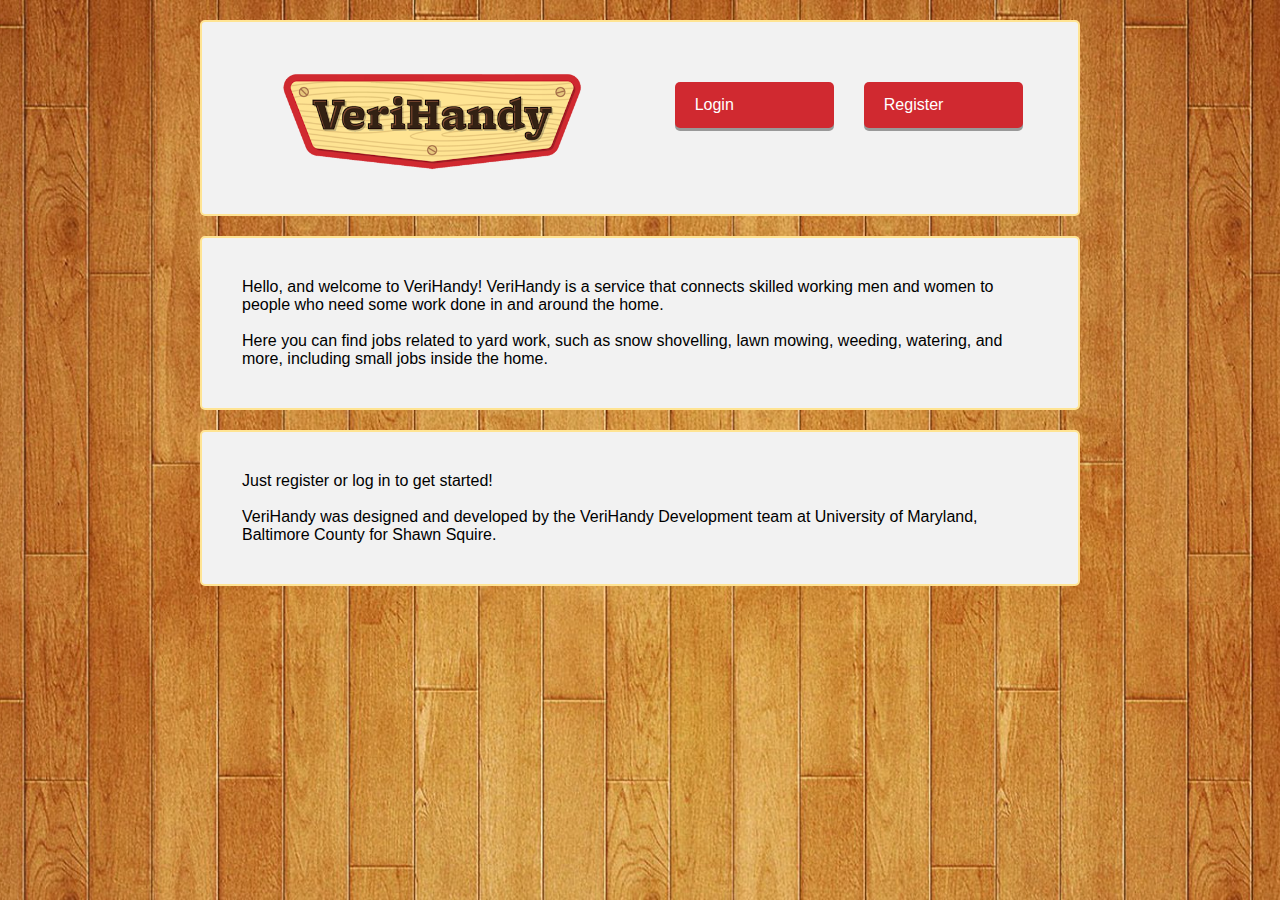
<file: Code/index.html>
<!DOCTYPE html>
<html>
	<head>
		<title>VeriHandy</title>
		<meta name="viewport" content="width=device-width, initial-scale=1">
		<link rel="stylesheet" type="text/css" href="styles.css">
		<link rel="icon" href="fav.png" type="image/png" sizes="16x16">
	</head>
	
	<body>
		<div id="bglayer">
			<div style="overflow: auto;">
				<img class="logo" src="site_logo_small.png" width="250">
				<a href="register.html"><div id="link">Register</div></a>
				<a href="login.html"><div id="link">Login</div></a>
			</div>
		</div>

		<div id="bglayer">
			Hello, and welcome to VeriHandy! VeriHandy is a service that connects skilled working men and women to people who need some work done in and around the home.<br><br>
			Here you can find jobs related to yard work, such as snow shovelling, lawn mowing, weeding, watering, and more, including small jobs inside the home.<br>
		</div>
		
		<div id="bglayer">
			Just register or log in to get started!<br><br>
			VeriHandy was designed and developed by the VeriHandy Development team at University of Maryland, Baltimore County for Shawn Squire.<br>
		</div>
	</body>
</html>
</file>
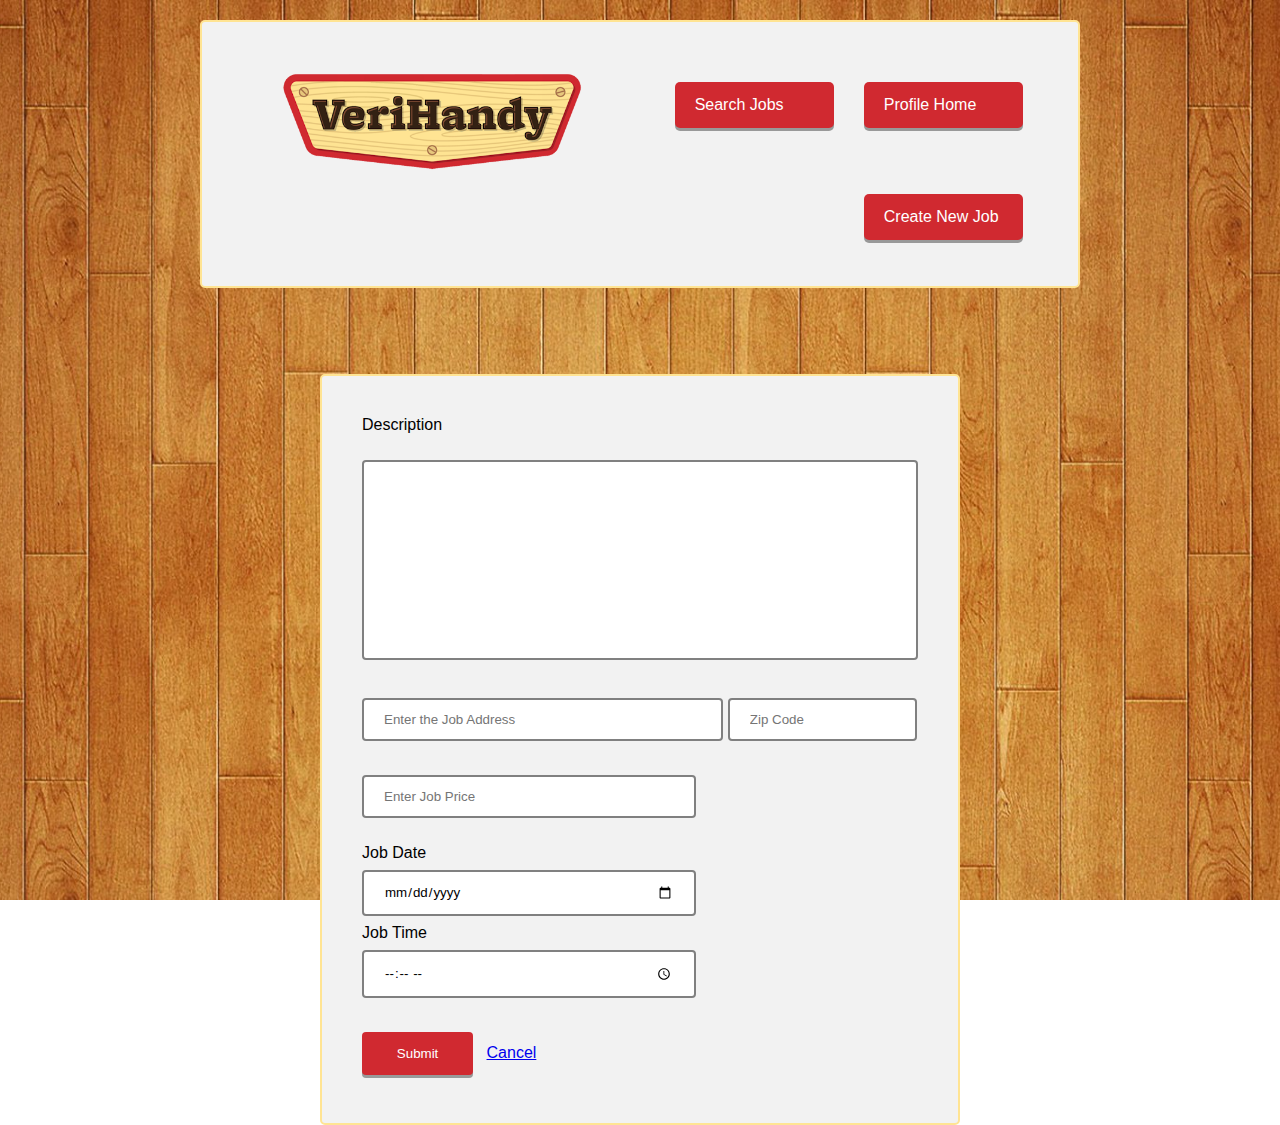
<file: Code/createjob.html>
<!DOCTYPE html>
<html>
	<head>
		<title>VeriHandy - Create Job</title>
		<meta name="viewport" content="width=device-width, initial-scale=1">
		<link rel="stylesheet" type="text/css" href="styles.css">
		<link rel="icon" href="fav.png" type="image/png" sizes="16x16">
	</head>
	<body>
<div id="bglayer">
	<div style="overflow: auto;">
		<a href="home.php"><img class="logo" src="site_logo_small.png" width="250"></a>
		<a href="home.php"><div id="link">Profile Home</div></a>
		<a href="joblist.php"><div id="link">Search Jobs</div></a>
		<a href="createjob.html"><div id="link">Create New Job</div></a><br><br><br><br><br>
	</div>
</div>
<br>
<br>
		<div id="login">
		<form action="createjob.php" method="post">
			Description<br><br><textarea id="box" style="height: 200px" name="description" maxlength="512" required></textarea><br><br>
			<input type="text" id="box" style="width: 65%"name="address" placeholder="Enter the Job Address" required>
			<input type="text" id="box" style="width: 34%" name="zip" placeholder="Zip Code" required><br><br>
			<input type="number" id="box" style="width: 60%" min="0" step="0.01" data-number-to-fixed="2" data-number-stepfactor="100" name="price" placeholder="Enter Job Price" required><br><br>
			Job Date<br><input type="date" id="box" style="width: 60%" name="date" required><br>
			Job Time<br><input type="time" id="box" style="width: 60%" name="time" required><br><br>
			<input type="submit" value="Submit" id="submit">&nbsp;&nbsp;&nbsp;<a href="home.php">Cancel</a>
		</form>
		</div>
	</body>
</html>
</file>
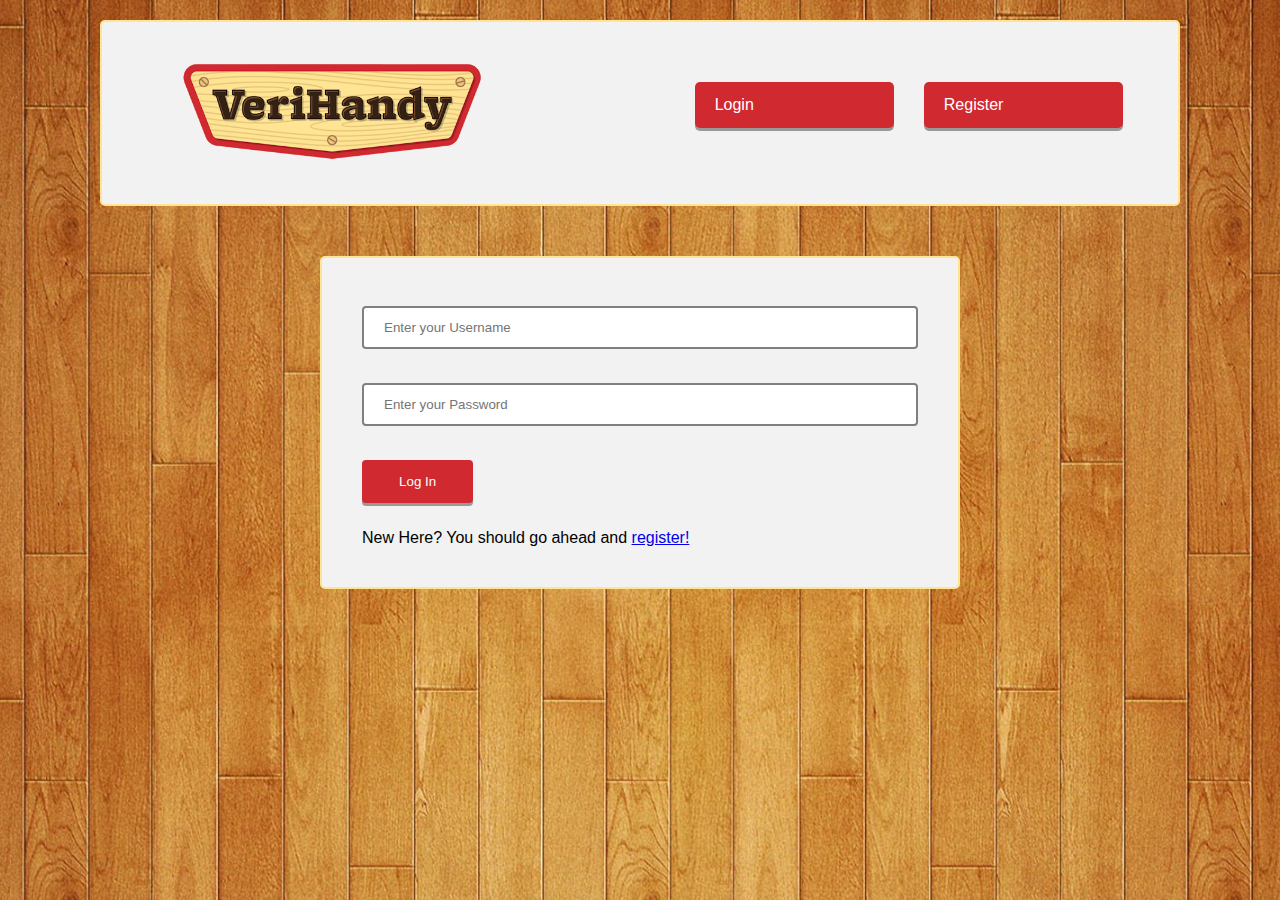
<file: Code/login.html>
<!DOCTYPE html>
<html>
<head>
  <title>VeriHandy - Login</title>
  <link rel="stylesheet" type="text/css" href="styles.css">
  <link rel="icon" href="fav.png" type="image/png" sizes="16x16">
</head>
<body>
 <div id="bglayer" style="margin: 20px 100px 0px 100px;">
			<div style="overflow: auto;">
				<a href="index.php"><img src="site_logo_small.png" width="300" style="margin-left: 40px;"></a>
				<a href="register.html"><div id="link">Register</div></a>
				<a href="login.html"><div id="link">Login</div></a>
			</div>
		</div>
  <div id="login">
    <form action="login.php" method="post">
      <input type="text" id="box" name="user" placeholder="Enter your Username" required=""><br>
      <br>
      <input type="password" id="box" name="pass" placeholder="Enter your Password" required=""><br>
      <br>
      <input type="submit" value="Log In">
    </form><br>
    New Here? You should go ahead and <a href="register.html">register!</a>
  </div>
</body>
</html>
</file>
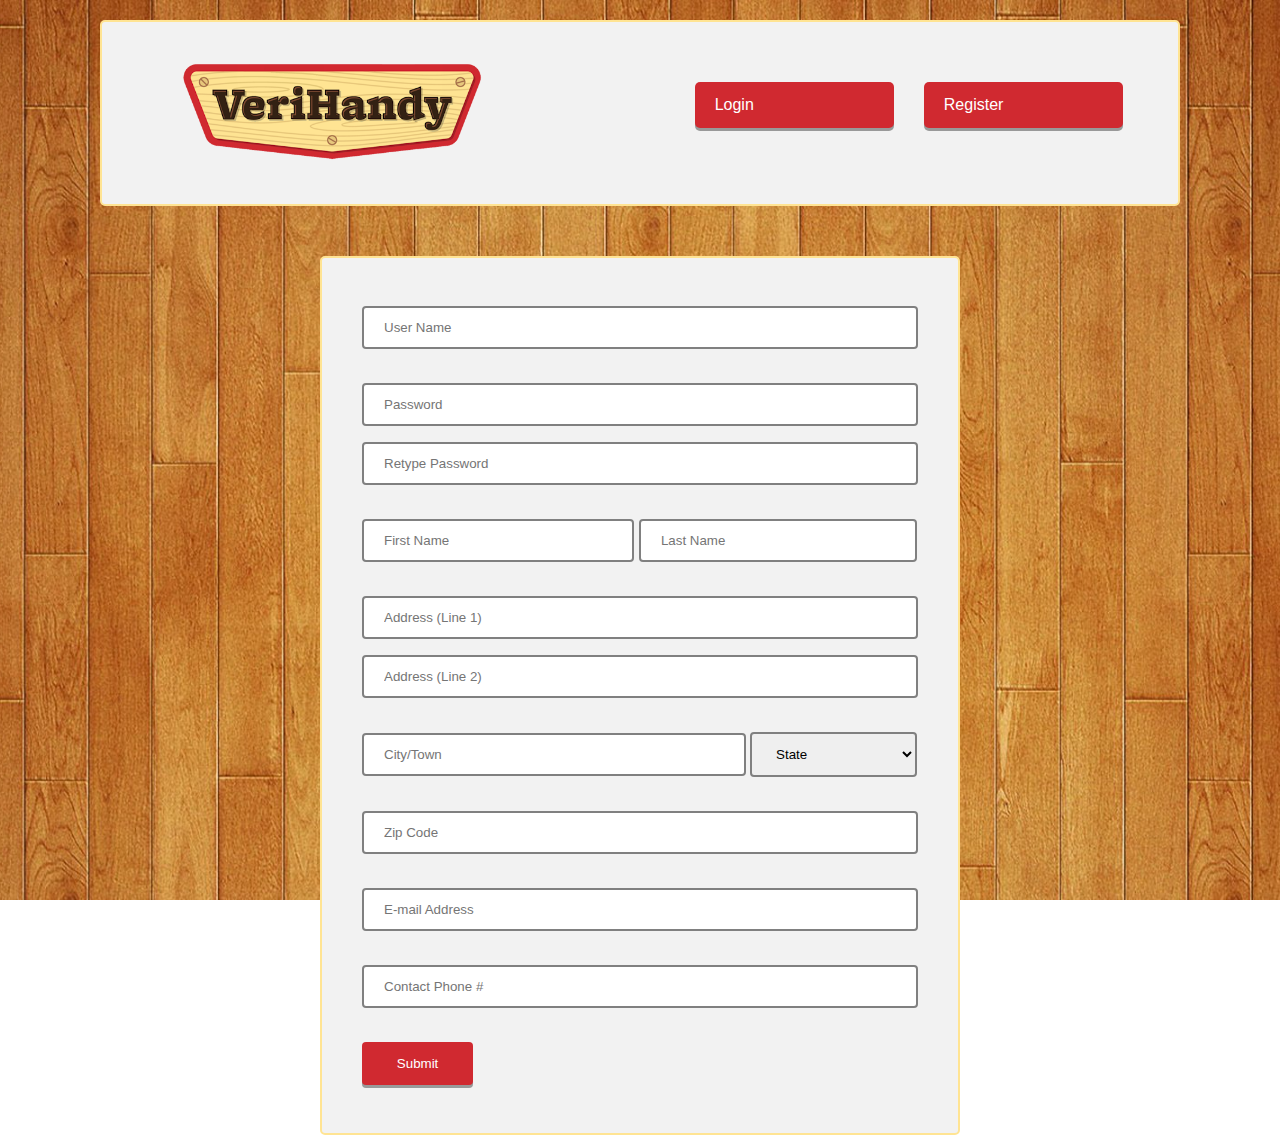
<file: Code/register.html>
<!DOCTYPE html>
<html>
<head>
  <title>VeriHandy - Register</title>
  <link rel="stylesheet" type="text/css" href="styles.css">
  <link rel="icon" href="fav.png" type="image/png" sizes="16x16">
  <style type="text/css">
  select.c4 {width: 30%}
  input.c3 {width: 69%}
  input.c2 {width: 50%}
  input.c1 {width: 49%}
  </style>
</head>
<body>
<div id="bglayer" style="margin: 20px 100px 0px 100px;">
			<div style="overflow: auto;">
				<a href="index.php"><img src="site_logo_small.png" width="300" style="margin-left: 40px;"></a>
				<a href="register.html"><div id="link">Register</div></a>
				<a href="login.html"><div id="link">Login</div></a>
			</div>
		</div>
  <div id="login">
    <form action="register.php" method="post">
      <input type="text" id="box" name="user" placeholder="User Name" pattern="[A-Za-z0-9-_\.]{3,24}" required title="Username must be between 3 and 24 characters, using letters, numbers, underscores, dashes, or periods."><br>
      <br>
      <input type="password" id="box" name="pass" placeholder="Password" pattern=".{6,24}" required title="Password must be between 6 and 24 characters."><br>
	  <input type="password" id="box" name="pass2" placeholder="Retype Password" pattern=".{6,24}" required title="Password must be between 6 and 24 characters."><br>
      <br>
      <input type="text" id="box" class="c1" name="first" placeholder="First Name" pattern="[A-Za-z-']+" required title="Name must only be letters, dashes, and apostrophes.">
      <input type="text" id="box" class="c2" name="last" placeholder="Last Name" pattern="[A-Za-z-']+" required title="Name must only be letters, dashes, and apostrophes."><br>
      <br>
      <input type="text" id="box" name="address1" placeholder="Address (Line 1)" pattern="[1-9][0-9]{0,4} [A-Za-z- \.]+" required title="House number must precede street name"><br>
      <input type="text" id="box" name="address2" placeholder="Address (Line 2)"><br>
      <br>
      <input type="text" id="box" class="c3" name="city" placeholder="City/Town" required> <select id="box" class="c4" name="state" required>
        <option value="" disabled selected>
		State
		</option>
		<option value="AL">
          Alabama
        </option>
        <option value="AK">
          Alaska
        </option>
        <option value="AZ">
          Arizona
        </option>
        <option value="AR">
          Arkansas
        </option>
        <option value="CA">
          California
        </option>
        <option value="CO">
          Colorado
        </option>
        <option value="CT">
          Connecticut
        </option>
        <option value="DE">
          Delaware
        </option>
        <option value="DC">
          District Of Columbia
        </option>
        <option value="FL">
          Florida
        </option>
        <option value="GA">
          Georgia
        </option>
        <option value="HI">
          Hawaii
        </option>
        <option value="ID">
          Idaho
        </option>
        <option value="IL">
          Illinois
        </option>
        <option value="IN">
          Indiana
        </option>
        <option value="IA">
          Iowa
        </option>
        <option value="KS">
          Kansas
        </option>
        <option value="KY">
          Kentucky
        </option>
        <option value="LA">
          Louisiana
        </option>
        <option value="ME">
          Maine
        </option>
        <option value="MD">
          Maryland
        </option>
        <option value="MA">
          Massachusetts
        </option>
        <option value="MI">
          Michigan
        </option>
        <option value="MN">
          Minnesota
        </option>
        <option value="MS">
          Mississippi
        </option>
        <option value="MO">
          Missouri
        </option>
        <option value="MT">
          Montana
        </option>
        <option value="NE">
          Nebraska
        </option>
        <option value="NV">
          Nevada
        </option>
        <option value="NH">
          New Hampshire
        </option>
        <option value="NJ">
          New Jersey
        </option>
        <option value="NM">
          New Mexico
        </option>
        <option value="NY">
          New York
        </option>
        <option value="NC">
          North Carolina
        </option>
        <option value="ND">
          North Dakota
        </option>
        <option value="OH">
          Ohio
        </option>
        <option value="OK">
          Oklahoma
        </option>
        <option value="OR">
          Oregon
        </option>
        <option value="PA">
          Pennsylvania
        </option>
        <option value="RI">
          Rhode Island
        </option>
        <option value="SC">
          South Carolina
        </option>
        <option value="SD">
          South Dakota
        </option>
        <option value="TN">
          Tennessee
        </option>
        <option value="TX">
          Texas
        </option>
        <option value="UT">
          Utah
        </option>
        <option value="VT">
          Vermont
        </option>
        <option value="VA">
          Virginia
        </option>
        <option value="WA">
          Washington
        </option>
        <option value="WV">
          West Virginia
        </option>
        <option value="WI">
          Wisconsin
        </option>
        <option value="WY">
          Wyoming
        </option>
      </select><br>
      <br>
      <input type="text" id="box" name="zip" placeholder="Zip Code" pattern="[0-9]{5}" required title="Must be 5 digits"><br>
      <br>
      <input type="email" id="box" name="email" placeholder="E-mail Address" required><br>
      <br>
      <input type="tel" id="box" name="tel" placeholder="Contact Phone #" required><br>
      <br>
      <input type="submit" value="Submit" id="submit">
    </form>
  </div>
</body>
</html>
</file>
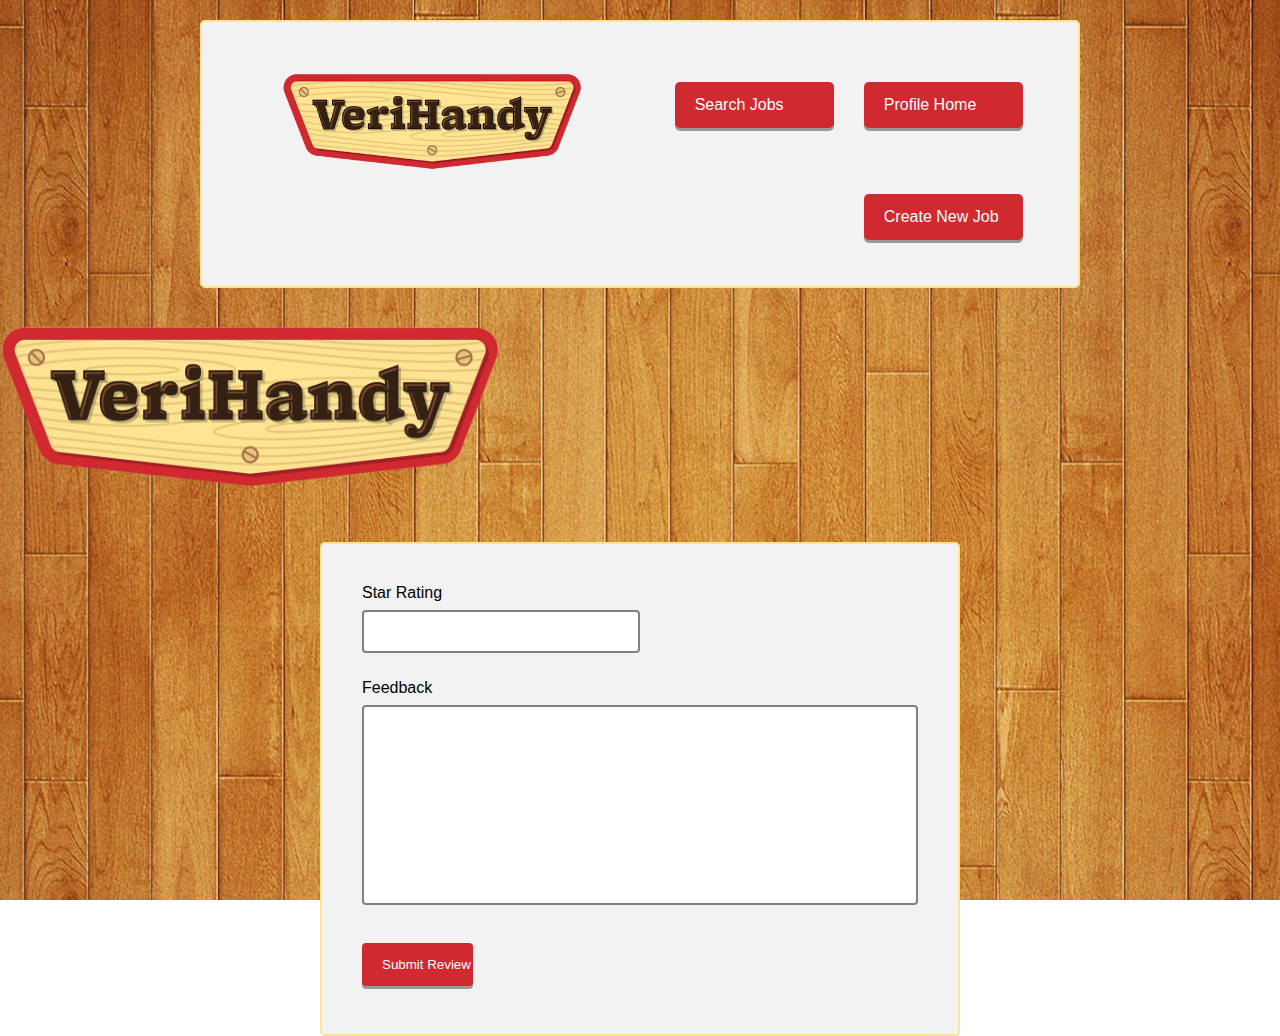
<file: Code/review.html>
<!DOCTYPE html>
<html>
	<head>
		<title>VeriHandy - Submit Review</title>
		<meta name="viewport" content="width=device-width, initial-scale=1">
		<link rel="stylesheet" type="text/css" href="styles.css">
		<link rel="icon" href="fav.png" type="image/png" sizes="16x16">
	</head>
	<body>
<div id="bglayer">
	<div style="overflow: auto;">
		<a href="home.php"><img class="logo" src="site_logo_small.png" width="250"></a>
		<a href="home.php"><div id="link">Profile Home</div></a>
		<a href="joblist.php"><div id="link">Search Jobs</div></a>
		<a href="create_job.php"><div id="link">Create New Job</div></a><br><br><br><br><br>
	</div>
</div>
<br>
<br>

		<div id="head">
		<img src="site_logo.png" alt="Logo" width="500"></div>
		<div id="login">
		<form action="review.php" method="post">
			Star Rating<br><input type="number" min="1" max="5" step="1" id="box" style="width: 50%;" name="starRating" required><br><br>
			Feedback<br><textarea id="box" style="height: 200px" name="description" maxlength="512" required></textarea><br><br>
			<input type="submit" value="Submit Review" id="submit">
		</form>
		</div>
	</body>
</html>
</file>
<file: Code/styles.css>
* {
    box-sizing: border-box;
    font-family: "Tahoma", Geneva, sans-serif;
}

body {
    background: url("bg.jpg") no-repeat top center fixed;
    background-size: cover;
    margin: 0;
    padding: 0;
    height: 100%;
    width: 100%;
}

fieldset.group { 
  margin: 0; 
  padding: 10px; 
  margin-bottom: 1.25em;
  border-radius: 5px;
}

fieldset.group legend { 
  margin: 0; 
  padding: 10px; 
  font-weight: bold; 
  margin-left: 20px; 
  font-size: 100%; 
  color: black;
  border-radius: 5px;
}

input:focus, textarea:focus{
	border-color: #D02930;
}

input, select, textarea {
    width: 100%;
    padding: 12px 20px;
    margin: 8px 0;
    display: inline-block;
    border: 1px solid #ccc;
    border-radius: 4px;
}

input[type=submit] {
    width: 20%;
    background-color: #D02930;
    color: white;
    padding: 14px 20px;
    margin: 8px 0;
    border: none;
    border-radius: 4px;
    cursor: pointer;
    box-shadow: 0 3px #999;
}

input[type=submit]:hover {
    background-color: #DD555B;
}

input[type=submit]:active {
  background-color: #DD555B;
  box-shadow: 0 1px #666;
  transform: translateY(2px);
}

#login {
    border-radius: 5px;
	border: 2px solid #ffe493;
    background-color: #F2F2F2;
    padding: 40px;
	margin: 50px 25% 0px 25%;
}

#box {
    border: 2px solid gray;
	resize: none;
}

#box:focus{
    outline:none;
    border-color: #D02930;
}

#bglayer {
	border: 2px solid #ffe493;
    background-color: #F2F2F2;
    padding: 40px;
    border-radius: 5px;
    margin: 20px 200px 0px 200px;
}

#notification {
	border: 2px solid #ffe493;
    background-color: #F2F2F2;
    border-radius: 5px;
	padding: 20px;
	width: 50%;
	margin:0 auto;
	opacity: 1;
	transition: opacity 1s;
}

#notification.fade {
	opacity: 0;
}

#link {
    width: 20%;
    background-color: #D02930;
    color: white;
    padding: 14px 20px;
    margin: 20px 15px 0px 15px;
    border: none;
    border-radius: 5px;
    cursor: pointer;
    float: right;
    box-shadow: 0 3px #999;
}

#link:hover {
  background: #DD555B;
}

#link:active {
  background-color: #DD555B;
  box-shadow: 0 1px #666;
  transform: translateY(2px);
}

#linkcomp {
    width: 15%;
    background-color: #D02930;
    color: white;
    padding: 14px 20px;
    margin: 20px 15px 0px 15px;
    border: none;
    border-radius: 5px;
    cursor: pointer;
    float: right;
    box-shadow: 0 3px #999;
}

#linkcomp:hover {
  background: #DD555B;
}

#linkcomp:active {
  background-color: #DD555B;
  box-shadow: 0 1px #666;
  transform: translateY(2px);
}

#linkcompadmin {
    width: 15%;
    background-color: #00ACE6;
    color: white;
    padding: 14px 20px;
    margin: 20px 15px 0px 15px;
    border: none;
    border-radius: 5px;
    cursor: pointer;
    float: right;
    box-shadow: 0 3px #999;
}

#linkcompadmin:hover {
  background: #1AC6FF;
}

#linkcompadmin:active {
  background-color: #1AC6FF;
  box-shadow: 0 1px #666;
  transform: translateY(2px);
}

.nice-table {
	width:100%;
	border:2px solid #000000;
	border-radius: 5px;
}

.nice-table table{
    border-collapse: collapse;
	width:100%;
	height:100%;
}

.nice-table tr:last-child td:last-child {
	border-bottom-right-radius:5px;
}

.nice-table table tr:first-child td:first-child {
	border-top-left-radius:5px;
}

.nice-table table tr:first-child td:last-child {
	border-top-right-radius:5px;
}

.nice-table tr:last-child td:first-child{
	border-bottom-left-radius:5px;
}

.nice-table tr:nth-child(odd){ background-color:#d5d5d5;}

.nice-table tr:nth-child(even){ background-color:#f2f2f2;}

.nice-table td{
	vertical-align:middle;
	border:1px solid #000000;
	border-width:0px 1px 1px 0px;
	text-align:left;
	padding:12px;
}

.nice-table tr:last-child td{
	border-width:0px 1px 0px 0px;
}

.nice-table th{
	background:linear-gradient(#d02930, #db000a);	
	border:0px solid #000000;
	text-align:center;
	border-width:0px 0px 1px 1px;
	padding: 6px;
    color: white;
}

.nice-table tr:first-child td:first-child{
	border-width:0px 0px 1px 0px;
}

.nice-table tr:first-child td:last-child{
	border-width:0px 0px 1px 1px;
}

.vert-table {
	border:2px solid #000000;
	border-collapse: collapse;
	width:100%;
	height:100%;
	border-radius: 5px;
}

.vert-table tr:nth-child(odd){ background-color:#d5d5d5;}

.vert-table tr:nth-child(even){ background-color:#f2f2f2;}

.vert-table td{
	vertical-align:middle;
	border:1px solid #000000;
	text-align:left;
	padding:12px;
}

.vert-table th{
	background:linear-gradient(#d02930, #db000a);	
	border:0px solid #000000;
	border-width:0px 2px 1px 0px;
	text-align:center;
	padding: 6px;
    color: white;
}

img.logo {
	display: inline-block;
	width: 300px;
	margin: 10px 0px 0px 40px;
}

img.logo:hover {
    -webkit-filter: drop-shadow(0px 5px 10px #666);
    filter:         drop-shadow(0px 5px 10px #666); 
}
</file>
